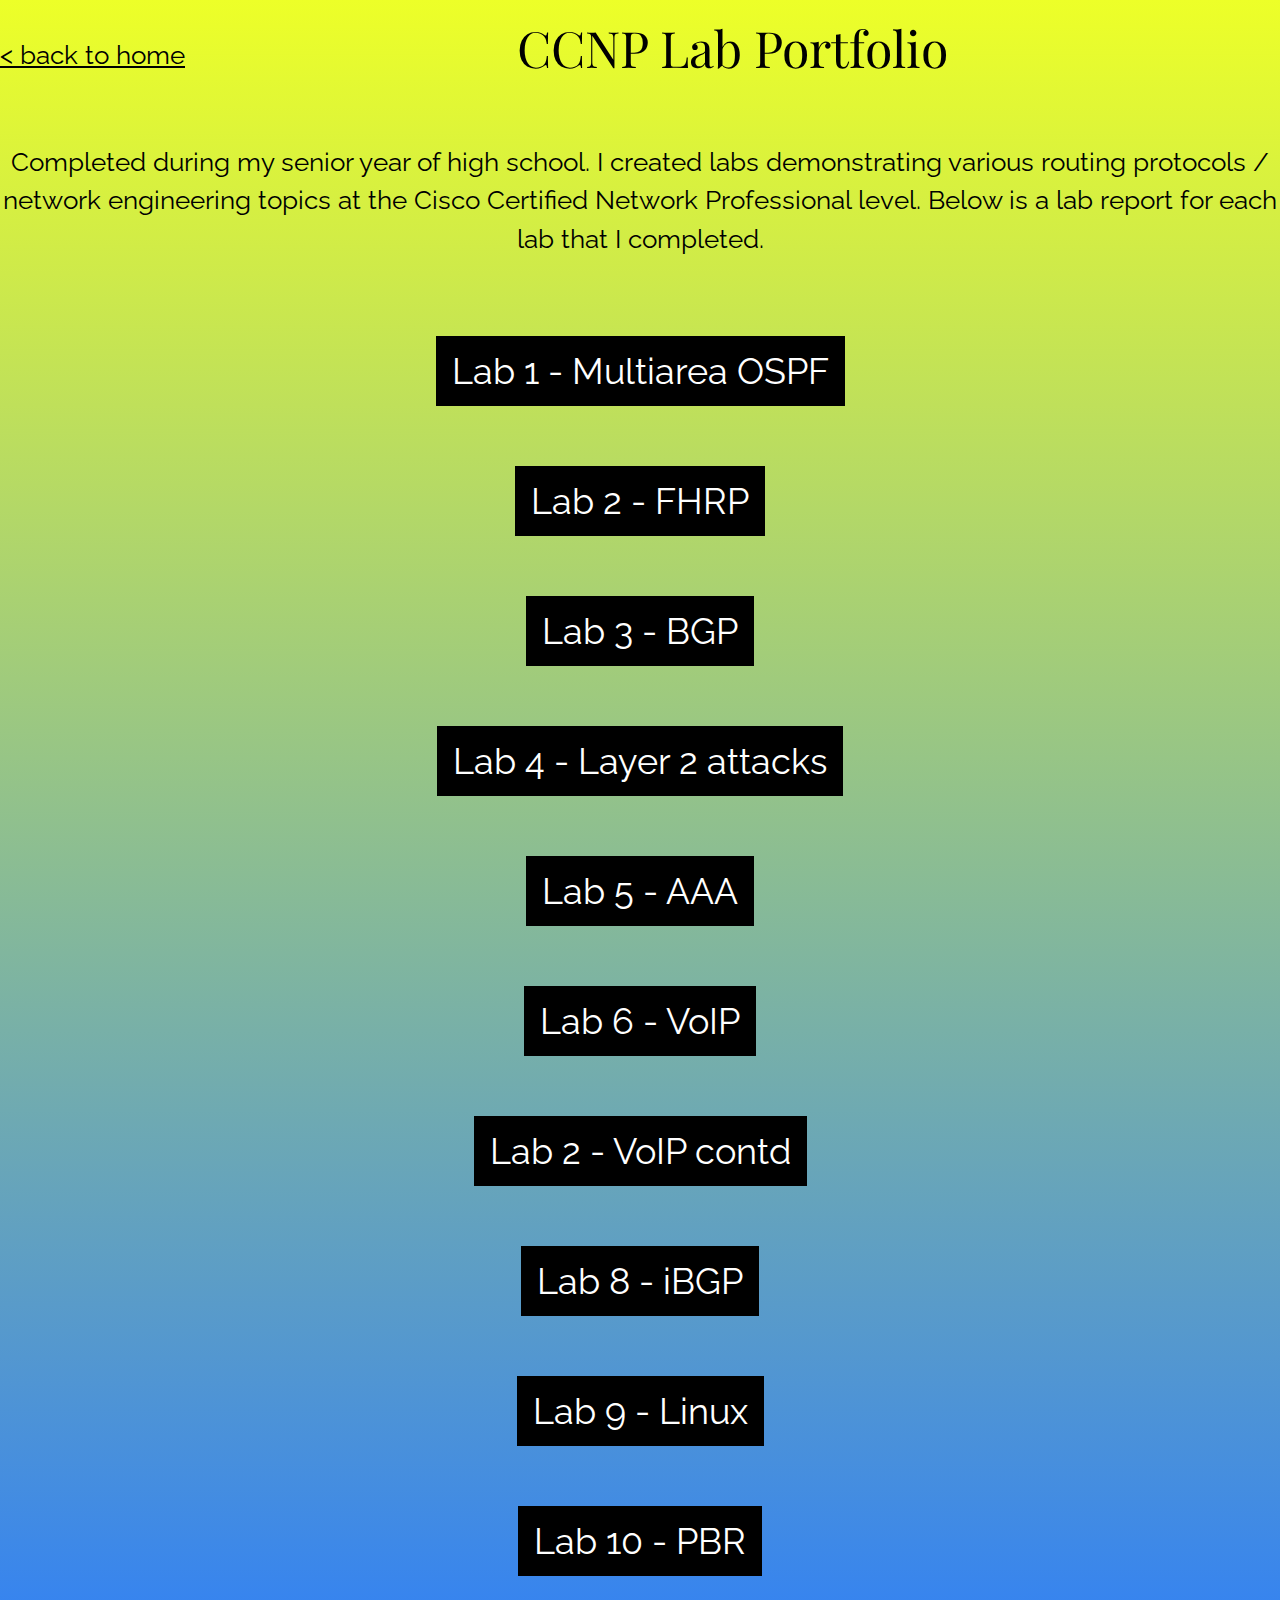
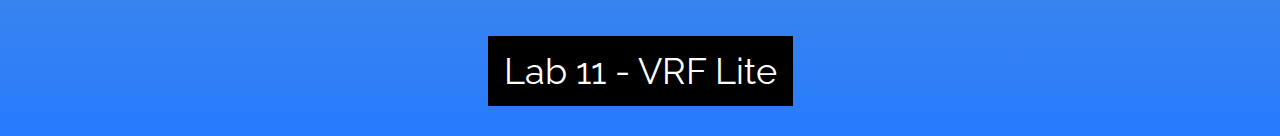
<file: portfolio.html>
<!DOCTYPE HTML>
<head>
	<title> Sonya Lao Portfolio </title>
	<meta name="viewport" content="width=device-width, initial-scale=1.0">
	<link rel="stylesheet" href="https://www.w3schools.com/w3css/4/w3.css">
	<link rel="stylesheet" href="https://cdnjs.cloudflare.com/ajax/libs/font-awesome/4.7.0/css/font-awesome.min.css">
	<link rel="stylesheet" type="text/css" href="style2.css">
	<link href="https://fonts.googleapis.com/css?family=Playfair+Display:400i,700i|Raleway" rel="stylesheet">
	<script type = "text/javascript" src="script.js"></script>
	
	<style>
		body{
			background: linear-gradient(#edff28, #287aff);
		}
	</style>
</head>

<body>
<p style = "float:left;"><a href = "index.html"> < back to home </a></p>
<h1> CCNP Lab Portfolio </h1>
<br>
<p> Completed during my senior year of high school. I created labs demonstrating various routing protocols / network engineering topics 
	at the Cisco Certified Network Professional level. Below is a lab report for each lab that I completed. 
</p>
<br>

	<div id = 'button'>
		<center><a href="PDFs/1- multiareaOSPF.pdf" class="w3-btn w3-black w3-hover-khaki w3-xxlarge" target= "blank"> Lab 1 - Multiarea OSPF </a> </center>
	</div>
	
	<div id = 'button'>
		<center><a href="PDFs/2 - FHRP.pdf" class="w3-btn w3-black w3-hover-khaki w3-xxlarge" target= "blank"> Lab 2 - FHRP </a> </center>
	</div>
	
	<div id = 'button'>
		<center><a href="PDFs/3 - BGP.pdf" class="w3-btn w3-black w3-hover-khaki w3-xxlarge" target= "blank"> Lab 3 - BGP </a> </center>
	</div>
	
	<div id = 'button'>
		<center><a href="PDFs/4 - Layer 2 attacks.pdf" class="w3-btn w3-black w3-hover-khaki w3-xxlarge" target= "blank"> Lab 4 - Layer 2 attacks </a> </center>
	</div>
	
	<div id = 'button'>
		<center><a href="PDFs/5 - AAA (color).pdf" class="w3-btn w3-black w3-hover-khaki w3-xxlarge" target= "blank"> Lab 5 - AAA </a> </center>
	</div>
	
	<div id = 'button'>
		<center><a href="PDFs/6 - VoIP Part 1 (color).pdf" class="w3-btn w3-black w3-hover-khaki w3-xxlarge" target= "blank"> Lab 6 - VoIP </a> </center>
	</div>
	
	<div id = 'button'>
		<center><a href="PDFs/7 - VoIP Part 2 (color).pdf" class="w3-btn w3-black w3-hover-khaki w3-xxlarge" target= "blank"> Lab 2 - VoIP contd </a> </center>
	</div>
	
	<div id = 'button'>
		<center><a href="PDFs/8 - iBGP writeup.pdf" class="w3-btn w3-black w3-hover-khaki w3-xxlarge" target= "blank"> Lab 8 - iBGP </a> </center>
	</div>
	
	<div id = 'button'>
		<center><a href="PDFs/9 - Linux.pdf" class="w3-btn w3-black w3-hover-khaki w3-xxlarge" target= "blank"> Lab 9 - Linux </a> </center>
	</div>
	
	<div id = 'button'>
		<center><a href="PDFs/10 - PBR.pdf" class="w3-btn w3-black w3-hover-khaki w3-xxlarge" target= "blank"> Lab 10 - PBR </a> </center>
	</div>
	
	<div id = 'button'>
		<center><a href="PDFs/11 - VRF Lite.pdf" class="w3-btn w3-black w3-hover-khaki w3-xxlarge" target= "blank"> Lab 11 - VRF Lite </a> </center>
	</div>

</body>
</html>
</file>
<file: style2.css>
* {
    box-sizing: border-box;
}
h1{
	font-family: 'Playfair Display', serif;
	text-align: center;
	vertical-align: middle;
	font-size: 50px;
	
}

.img-circle {
    border-radius: 50%;
	
}

p{
	font-family: 'Raleway', sans-serif;
	font-size: 2vw;
	text-align: center;
}

.overlay {
    position: absolute;
    width: 100%;
    height: 100%;
    left: 0;
    top: 0;
	background-color:rgb(233, 244, 208);
	background-image: url('mintgreen.jpg');
	z-index: -10;
  }
  
#About, #resume, #projects, #contact, #social, #credit{
	position: absolute;
	width: 100%;
	left: 0;
	
}

#About{
	top: 100vh;
	height: 100vh;
	/*background-image: url('background3.jpg');*/
	background-color: rgb(233, 244, 208);
	z-index: -1;
	padding:50px 50px;
}

#resume{
	top: 200vh;
	height: 100vh;
	background-image: url('background2.jpg');
	background-size: cover;
	z-index: -1;
	padding:50px 50px;
}

#projects{
	top: 300vh;
	/*height: 100vh;*/
	background-color: rgb(232, 226, 225);
	z-index: -1;
	padding: 30px 75px;
	display: flex;
	flex-direction: column;
	min-height: 100vh;
}

#proj{
	font-family: 'Raleway', sans-serif;
	text-align: center;
	font-size: 15px;
}

button.accordion {
    background-color: #eee;
    color: #444;
    cursor: pointer;
    padding: 18px;
    width: 100%;
	height: 20%;
    text-align: left;
	font-size: 15px;
	font-family: 'Raleway', serif;
    border: none;
    outline: none;
    transition: 0.4s;
}

button.accordion.active, button.accordion:hover {
    background-color: #ccc;
}

button.accordion:after {
    content: '\02795'; /* Unicode character for "plus" sign (+) */
    font-size: 13px;
    color: #777;
    float: right;
    margin-left: 5px;
}

button.accordion.active:after {
    content: "\2796"; /* Unicode character for "minus" sign (-) */
}

div.panel {
     padding: 0 18px;
    background-color: white;
    max-height: 0;
    overflow: hidden;
    transition: max-height 0.2s ease-out;
}

#contact{
	top: 500vh;
	height: 100vh;
	background-image: url('background.jpg');
	background-size:cover;
	z-index: -1;
	padding: 100px 100px;
}

#social{
	top: 400vh;
	height: 100vh;
	background-color: rgb(255, 255, 204);
	z-index: -1;
}

#credit{
	top: 600vh;
	height: 50px;
	background-color: rgb(64, 66, 68);
	z-index: -1;
}

#button{
	padding-top: 30px;
  padding-bottom: 30px;
}

a{
	font-family: 'Raleway', sans-serif;
}	

input[type=text]{
	background-color: rgba(248, 248, 248, 0.5);
	width: 800px;
	height: 50px;
	padding: 12px 20px;
    margin: 8px 0;
    box-sizing: border-box;
	border: 1px solid #ccc;
    border-radius: 4px;
		display: block;
    margin-left: auto;
    margin-right: auto;
}
textarea {
    width: 800px;
    height: 150px;
    padding: 12px 20px;
    box-sizing: border-box;
    border: 1px solid #ccc;
    border-radius: 4px;
    background-color: rgba(248, 248, 248, 0.5);
    resize: none;
	display: block;
    margin-left: auto;
    margin-right: auto;
}

.submit{
	background-color: white;
    color: black;
    border: 2px solid #555555;
}

.submit:hover {
    background-color: #555555;
    color: white;
}
.fa {
  padding: 20px;
  font-size: 30px;
  width: 70px;
  text-align: center;
  text-decoration: none;
  margin: 5px 2px;
}
.fa-linkedin {
  background: #007bb5;
  color: white;
}

.fa-instagram {
  background: #125688;
  color: white;
}

.fa-github {
  background: #8a2699;
  color: white;
}
</file>
